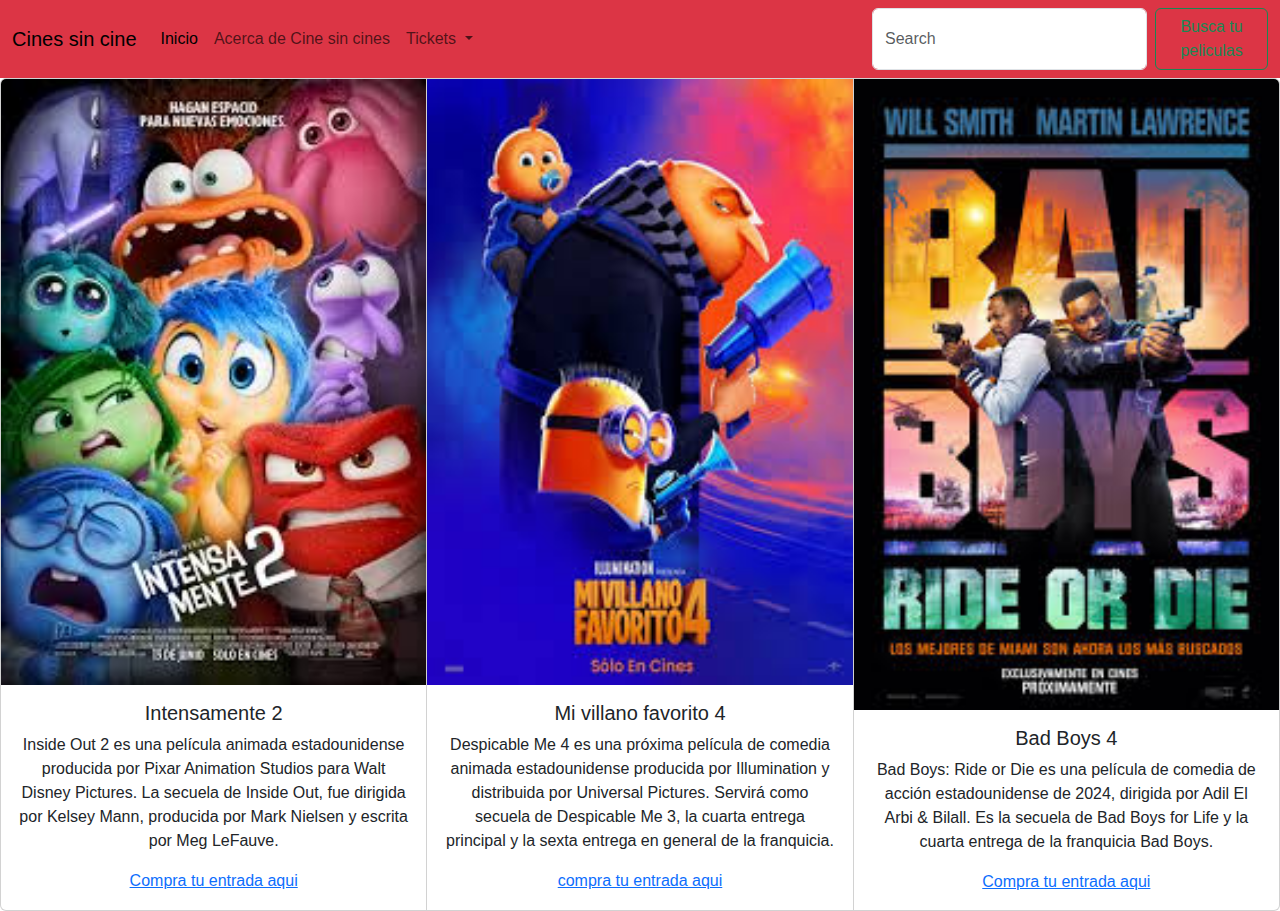
<file: index.html>
<!DOCTYPE html>
<html lang="en">
<head>
  <meta charset="UTF-8">
  <meta name="viewport" content="width=device-width, initial-scale=1.0">
  <title>Document</title>
  <link href="https://cdn.jsdelivr.net/npm/bootstrap@5.3.3/dist/css/bootstrap.min.css" rel="stylesheet" integrity="sha384-QWTKZyjpPEjISv5WaRU9OFeRpok6YctnYmDr5pNlyT2bRjXh0JMhjY6hW+ALEwIH" crossorigin="anonymous">
  <link rel="stylesheet" href="style.css">
</head>
<body>
  <nav class="navbar navbar-expand-lg bg-danger">
    <div class="container-fluid">
      <a class="navbar-brand" href="#">Cines sin cine</a>
      <button class="navbar-toggler" type="button" data-bs-toggle="collapse" data-bs-target="#navbarSupportedContent" aria-controls="navbarSupportedContent" aria-expanded="false" aria-label="Toggle navigation">
        <span class="navbar-toggler-icon"></span>
      </button>
      <div class="collapse navbar-collapse" id="navbarSupportedContent">
        <ul class="navbar-nav me-auto mb-2 mb-lg-0">
          <li class="nav-item">
            <a class="nav-link active" aria-current="page" href="#">Inicio</a>
          </li>
          <li class="nav-item">
            <a class="nav-link" href="acerca--evento/index2.html">Acerca de Cine sin cines</a>
          </li>
          <li class="nav-item dropdown">
            <a class="nav-link dropdown-toggle" href="#" role="button" data-bs-toggle="dropdown" aria-expanded="false">
              Tickets
            </a>
            <ul class="dropdown-menu">
              <li><a class="dropdown-item" href="#">Action</a></li>
              <li><a class="dropdown-item" href="#">Another action</a></li>
              <li><hr class="dropdown-divider"></li>
              <li><a class="dropdown-item" href="#">Something else here</a></li>
            </ul>
          </li>
          <li class="nav-item">
          </li>
        </ul>
        <form class="d-flex" role="search">
          <input class="form-control me-2" type="search" placeholder="Search" aria-label="Search">
          <button class="btn btn-outline-success" type="submit">Busca tu peliculas</button>
        </form>
      </div>
    </div>
  </nav>
  <center>
    <div class="card-group">
      <div class="card">
        <img src="descarga.jfif" class="card-img-top" alt="...">
        <div class="card-body">
          <h5 class="card-title">Intensamente 2</h5>
          <p class="card-text">Inside Out 2 es una película animada estadounidense producida por Pixar Animation Studios para Walt Disney Pictures. La secuela de Inside Out, fue dirigida por Kelsey Mann, producida por Mark Nielsen y escrita por Meg LeFauve.</p>
          <a href="acerca--evento/index5.html">Compra tu entrada aqui</a>
        </div>
      </div>
      <div class="card">
        <img src="descarga (1).jfif" class="card-img-top" alt="...">
        <div class="card-body">
          <h5 class="card-title">Mi villano favorito 4</h5>
          <p class="card-text">Despicable Me 4 es una próxima película de comedia animada estadounidense producida por Illumination y distribuida por Universal Pictures. Servirá como secuela de Despicable Me 3, la cuarta entrega principal y la sexta entrega en general de la franquicia.</p>
          <a href="acerca--evento/index5.html">compra tu entrada aqui</a>
        </div>
      </div>
      <div class="card">
        <img src="download.jfif" class="card-img-top" alt="...">
        <div class="card-body">
          <h5 class="card-title">Bad Boys 4</h5>
          <p class="card-text">Bad Boys: Ride or Die es una película de comedia de acción estadounidense de 2024, dirigida por Adil El Arbi & Bilall. Es la secuela de Bad Boys for Life y la cuarta entrega de la franquicia Bad Boys.</p>
          <a href="acerca--evento/index5.html">Compra tu entrada aqui</a>
        </div>
      </div>
    </div>
  </center>
</body>
</html>
</file>
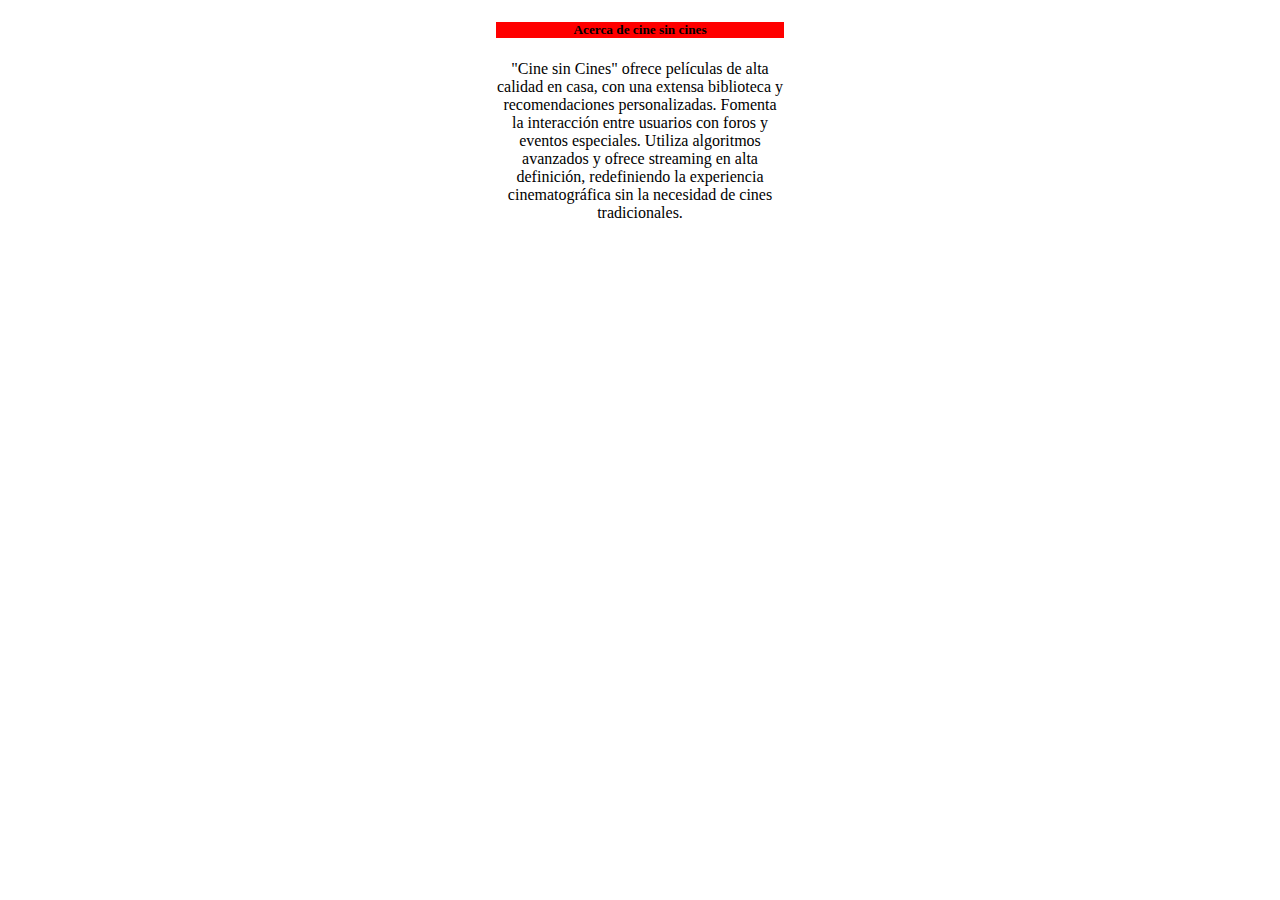
<file: index2.html>
<!DOCTYPE html>
<html lang="en">
<head>
    <meta charset="UTF-8">
    <meta name="viewport" content="width=device-width, initial-scale=1.0">
    <title>Cine sin Cines</title>
    <link href="https://cdn.jsdelivr.net/npm/bootstrap@5.3.2/dist/css/bootstrap.min.css" rel="stylesheet" integrity="sha384-T3c6CoIi6uLrA9TneNEoa7RxnatzjcDSCmG1MXxSR1GAsXEV/Dwwykc2MPK8M2HN" crossorigin="anonymous">
</head>
<body>
    <header>
        
    </header>
    <body>
      <center>
<div  class="card" style="width: 18rem;">
  <div class="card-body">
    <h5 class="card-title" style="background-color: red;">Acerca de cine sin cines</h5>
    <p class="card-text">"Cine sin Cines" ofrece películas de alta calidad en casa, con una extensa biblioteca y recomendaciones personalizadas. Fomenta la interacción entre usuarios con foros y eventos especiales. Utiliza algoritmos avanzados y ofrece streaming en alta definición, redefiniendo la experiencia cinematográfica sin la necesidad de cines tradicionales.</p>
  </div>
</div>
</center>
    </body>
    <footer>
        
    </footer>
</body>
</html>
</file>
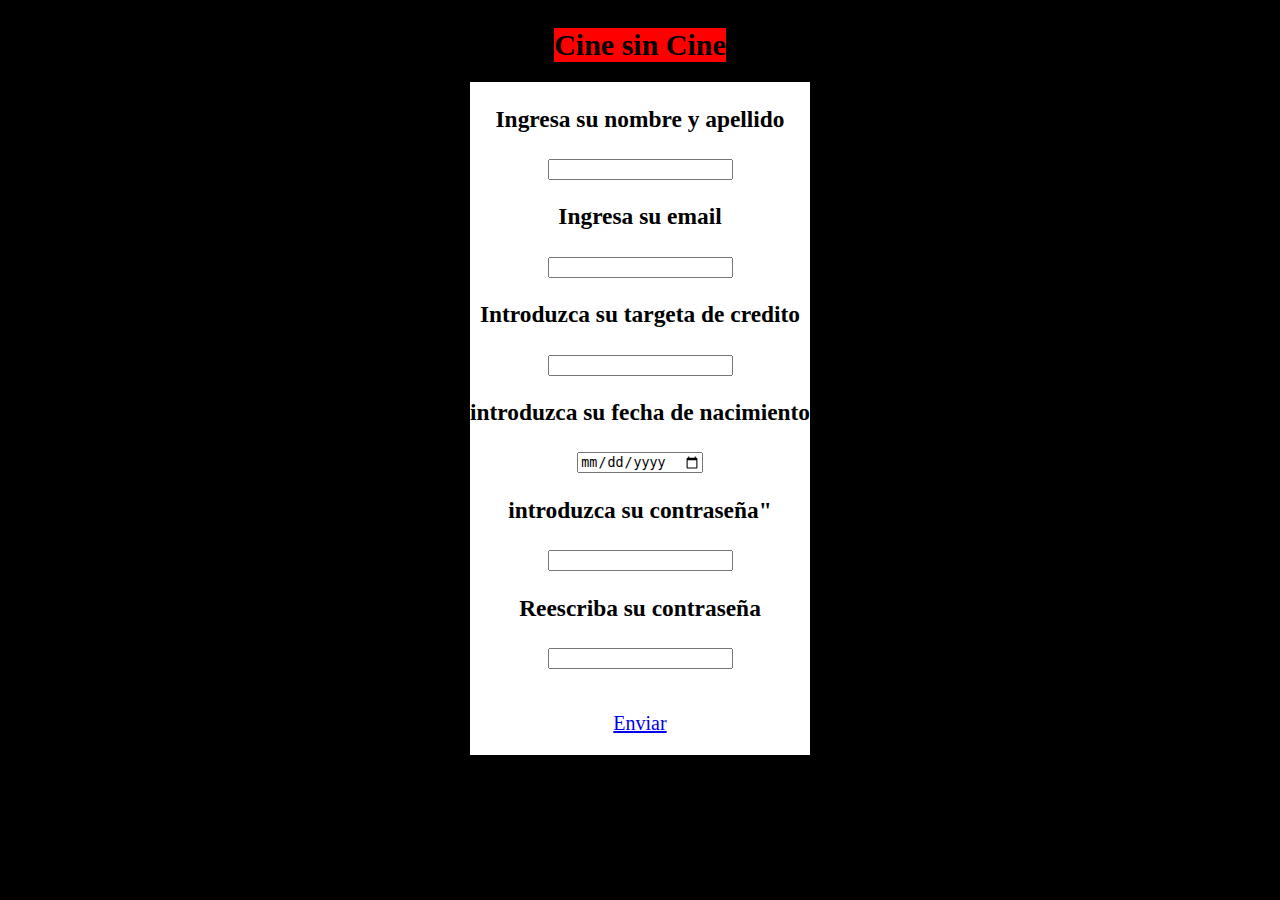
<file: index5.html>
<!DOCTYPE html>
<html lang="en">

<head>
    <meta charset="UTF-8">
    <meta name="viewport" content="width=device-width, initial-scale=1.0">
    <title>Forms</title>
    <link rel="stylesheet" href="style5.css">
</head>

<body>
    <header>
        <center>
            <div class="pp">
                <h1 id="titulo">Cine sin Cine</h1>
            </div>
        </center>
    </header>
    <div class="pepe">
        <center>
            <h3>Ingresa su nombre y apellido</h3>
            <input type="text">
            <h3>Ingresa su email</h3>
            <input type="text">
            <h3>Introduzca su targeta de credito</h3>
            <input type="number">
            <h3>introduzca su fecha de nacimiento</h3>
            <input type="date">
            <h3>introduzca su contraseña"</h3>
            <input type="password">
            <h3>Reescriba su contraseña</h3>
            <input type="password">
            <br>
            <br>
            <p><a href="acerca--evento/index6.html">Enviar</a></p>
        </center>
    </div>
    <footer>

    </footer>

</body>

</html>
</file>
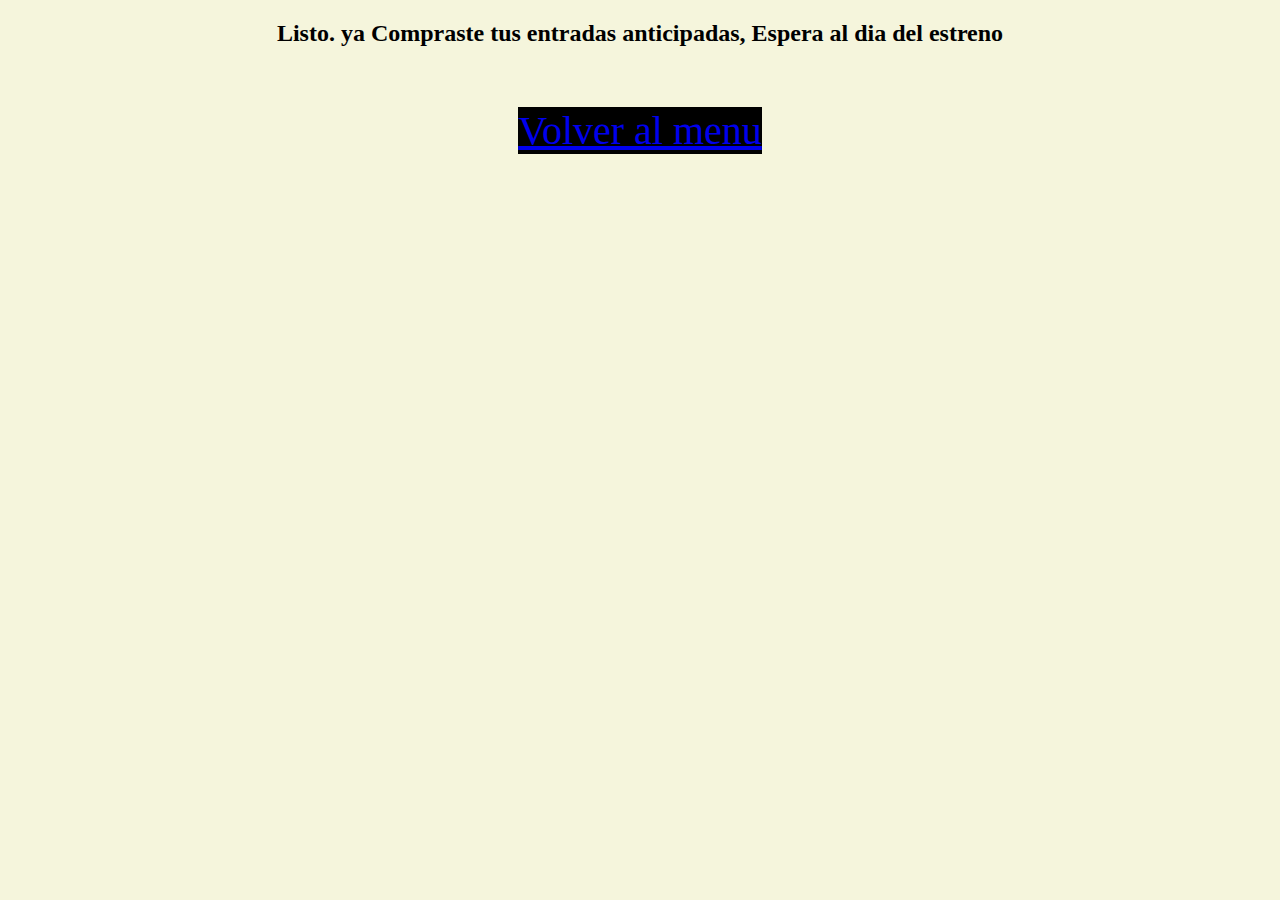
<file: index6.html>
<!DOCTYPE html>
<html lang="en">
<head>
    <meta charset="UTF-8">
    <meta name="viewport" content="width=device-width, initial-scale=1.0">
    <title>Document</title>
    <link rel="stylesheet" href="style6.css">
</head>
<body>
    <header>

    </header>
    <h2 id="locon">Listo. ya Compraste tus entradas anticipadas, Espera al dia del estreno</h2>
    <div class="oo">
        <p id="lolo"><a href="acerca--evento/index.html">Volver al menu</a></p>
    </div>
    <footer>

    </footer>
</body>
</html>
</file>
<file: style.css>
body{
    font-family: Arial, sans-serif;
    margin: 0;
    padding: 0;
    width: auto;
   }
   
   header{
    background-color: #ffcc00;
    padding: 10px 0;
    width: auto;
   }
   
   .top-bar {
        display: flex;
       justify-content: space-between;
       align-items: center;
        padding: 0 20px;
        flex-wrap: wrap;
   }
   
   .logo img {
       height: 40px;
   }
   
   .menu ul {
       list-style: none;
       display: flex;
       margin: 0;
       padding: 0;
   }
   
   .menu ul li {
    margin-right: 20px;
   }
   
   .menu ul li a {
        text-decoration: none;
       color: #000;
       font-weight: bold;
   }

   .hero {
        position: relative;
        text-align: center;
   }
   
   .hero img {
       width: 100%;
        height: auto;
        max-height: 500px;
        object-fit: cover;
   }
   
   .overlay h1{
        position: absolute;
        top: 50%;
       left: 50%;
       transform: translate(-50%, -50%);
       color: #fff;
       text-shadow: 2px 2px 5px #000;
   }
   
   .overlay h1{
        font-size: 48px;
        margin: 0;
   }
   
   .brands {
        display: flex;
        justify-content: center;
       margin-top: 20px;
   }
   
   .brands img {
        margin: 0 10px;
        height: 70px;
        object-fit: contain;
}
@media (min-width: 1024px){
   .top-bar{
       padding:0 30px;
   }
   .menu ul li{
       margin-right: 60px;
   }
   .overlay h1{
       font-size: 60px;
   }
   .brands img{
       height: 90px;
   }
   #montañistaConChaquetaRoja{
       height: 350px;
   }
}

@media (max-width: 768px){
   .menu ul {
       flex-direction: column;
       align-items:center;
   }
      
   .menu ul li {
       margin-right: 0; 
       margin-bottom: 10px;
   }  
   
   .right-menu {
       justify-content: center;
       margin-top: 10px;
   }   
   
   .overlay h1 {
       font-size: 8vw;
           }
           
   .brands img {
       height: 40px;
   }
   
   .menu{
       display: flex;
   }
   
   .nav-menu {
       display: none;
       flex-direction: column;
       width: 100%;
       background-color: #333;
   }
   
   .nav-menu.active {
       display: flex;
   }
   
   .nav-menu li {
       margin: 0;
   }
   
   .nav-menu a {
       padding: 15px;
       display: block;
       text-align: center;
       border-bottom: 1px solid #444;
   }
   
   .nav-menu a:hover {
       background-color: #555;
   }
}
@media (max-width: 480px){
   .overlay h1 {
       font-size: 10vw;
   }     
   
   .brands img {
       height: 30px;
   }
}
@media (max-width: 360px){
   .top-bar {
       padding: 0 10px;
       flex-direction: column;
       align-items: center;
   }      
   
   .menu ul {
       flex-direction: column;
       align-items: center;
   }       
   
   .menu ul li {
        margin: 10px 0;
   }       
   
   .overlay h1 {
       font-size: 28px;
   }  
   
   .brands {
       flex-direction: column;
       align-items: center;
   }   
   .brands img {
       margin: 10px 0;
       height: 60px;
   }  
   #montañistaConChaquetaRoja{
       height: 200px; /* Ajust
       margin-riga la altura para pantallas pequeñas */
   }
}
@media(min-width:761px) and (max-width:651px){
   .overlay,.brands{
        height: 40px;
        width: 40px;
   }
}
@media(max-width:650px){
  .contenedor{
       flex-direction: column;
   }
   .overlay, .brands{
       max-width: 45px;
       max-height: 45px;
   }
   .montañistaConChaquetaRoja{
       max-width: 508px;
   }
}
@media(max-witdh:740px){
   .overlay{
       height: 60px;
       width: 60px;
   }
}
</file>
<file: style5.css>
.pepe{
    background-color: white;
    display: flex;
    align-items: center;
    justify-content: center;
    width: fit-content;
    font-size: 20px;
    height: 50%;
}
#titulo{
    background-color: red;
    color: black;
    font-size: 30px;
    font-family: serif;
}
.pp{
    justify-content: center;
    align-items: center;
    display: flex;
}

html{
    align-items: center;
    background-color: black;
    display: flex;
    align-items: center;
    justify-content: center;
}
#lo{
    touch-action: auto;
    
}
</file>
<file: style6.css>
body{
    background-color: beige;
}
#locon{
    display: flex;
    justify-content: center;
    align-items: center;

    height: fit-content;
}
#lolo{
    font-size: 40px;
    font-family: serif;
    background-color: black;
    color: white;
}
.oo{
    display: flex;
    justify-content: center;
    align-items: center;

    height: fit-content;
    width: auto;
}
</file>
